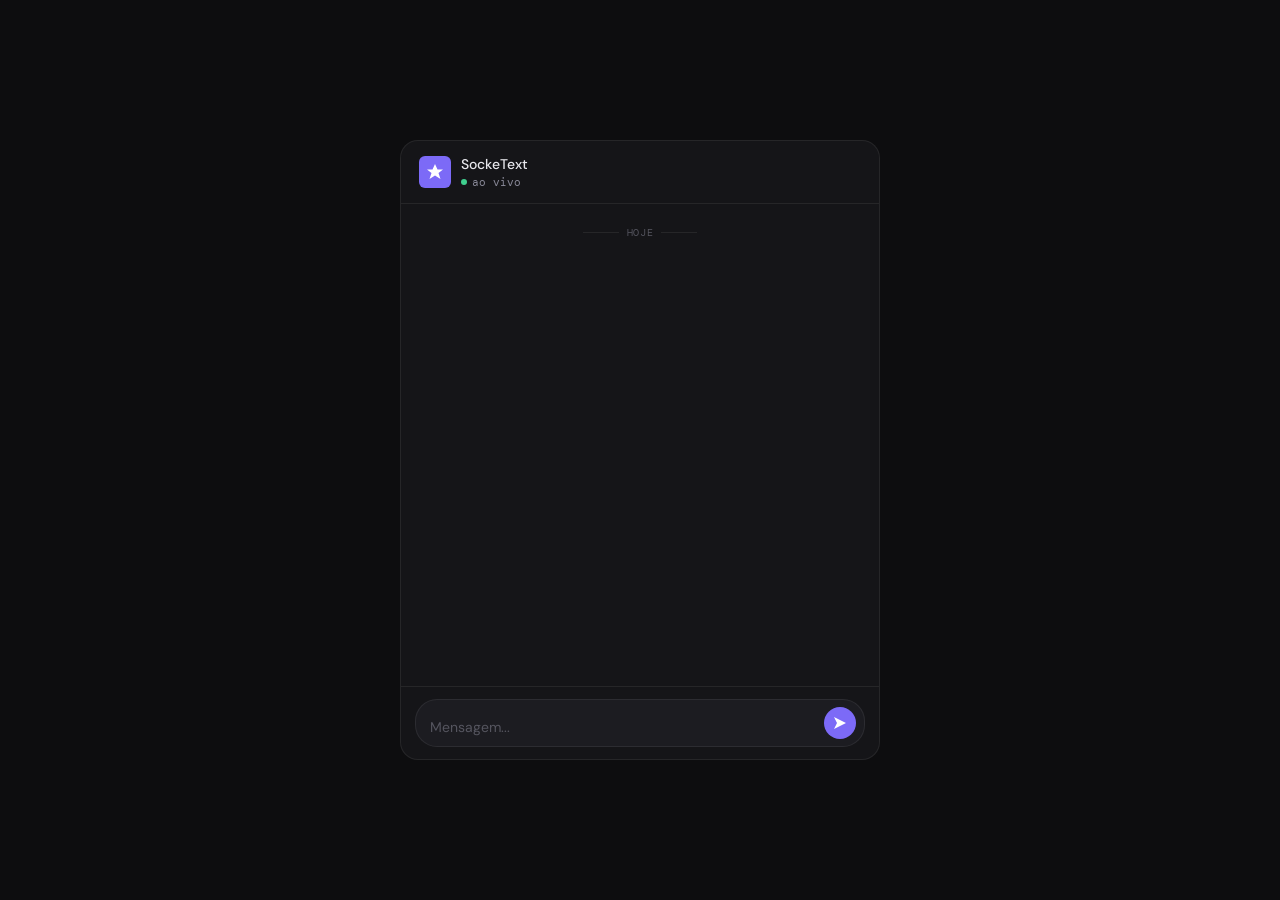
<file: index.html>
<!DOCTYPE html>
<html lang="pt-BR">
<head>
  <meta charset="UTF-8" />
  <meta name="viewport" content="width=device-width, initial-scale=1.0" />
  <title>SockeText</title>
  <link rel="stylesheet" href="style.css" />
</head>
<body>

  <div class="chat-wrapper">

    <div class="chat-header">
      <div class="header-logo">
        <svg width="20" height="20" viewBox="0 0 20 20" fill="none" aria-hidden="true">
          <path d="M10 2L12.5 7.5H18L13.5 11L15.5 17L10 13.5L4.5 17L6.5 11L2 7.5H7.5L10 2Z" fill="currentColor"/>
        </svg>
      </div>
      <div class="header-info">
        <span class="header-name">SockeText</span>
        <span class="header-status">
          <span class="status-dot" id="statusDot"></span>
          <span id="statusLabel">ao vivo</span>
        </span>
      </div>
    </div>

    <div class="chat-messages" id="messages" role="log" aria-live="polite" aria-label="Mensagens do chat">
      <div class="date-divider"><span>Hoje</span></div>
    </div>

    <div class="chat-footer">
      <div class="input-row" id="inputRow">
        <textarea
          class="msg-input"
          id="msgInput"
          placeholder="Mensagem..."
          rows="1"
          aria-label="Escreva sua mensagem"
        ></textarea>
        <button class="send-btn" id="sendBtn" aria-label="Enviar mensagem">
          <svg width="16" height="16" viewBox="0 0 16 16" fill="none" aria-hidden="true">
            <path d="M14 8L2 2L5 8L2 14L14 8Z" fill="currentColor"/>
          </svg>
        </button>
      </div>
    </div>

  </div>

  <script src="script.js"></script>
</body>
</html>
</file>
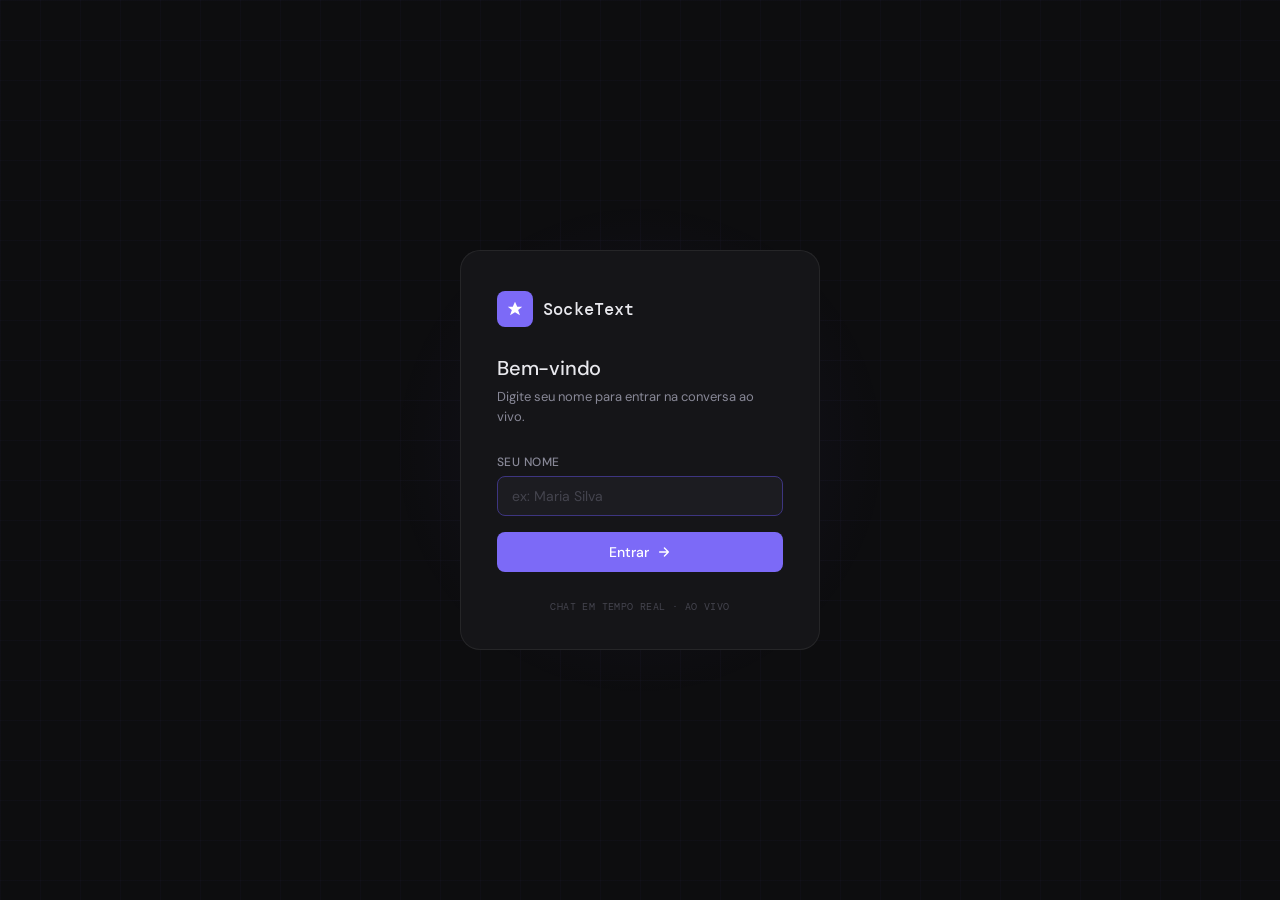
<file: frontend/templates/login.html>
<!DOCTYPE html>
<html lang="pt-BR">
<head>
  <meta charset="UTF-8" />
  <meta name="viewport" content="width=device-width, initial-scale=1.0" />
  <title>SockeText — Entrar</title>
  <link rel="preconnect" href="https://fonts.googleapis.com" />
  <link rel="preconnect" href="https://fonts.gstatic.com" crossorigin />
  <link href="https://fonts.googleapis.com/css2?family=DM+Sans:wght@400;500&family=DM+Mono:wght@500&display=swap" rel="stylesheet" />
  <style>
    *, *::before, *::after { box-sizing: border-box; margin: 0; padding: 0; }

    :root {
      --bg:        #0d0d0f;
      --surface:   #151518;
      --surface2:  #1c1c21;
      --border:    rgba(255,255,255,0.07);
      --border2:   rgba(255,255,255,0.14);
      --accent:    #7c6af7;
      --accent-dim:#3d3580;
      --text:      #e8e8ed;
      --text-2:    #888897;
      --text-3:    #44444e;
      --font:      'DM Sans', sans-serif;
      --font-mono: 'DM Mono', monospace;
      --radius-sm: 8px;
      --radius-md: 14px;
      --radius-lg: 20px;
    }

    body {
      font-family: var(--font);
      background: var(--bg);
      min-height: 100vh;
      display: flex;
      align-items: center;
      justify-content: center;
      padding: 1.5rem;
      overflow: hidden;
    }

    /* ── Background grid ── */
    body::before {
      content: '';
      position: fixed;
      inset: 0;
      background-image:
        linear-gradient(rgba(124,106,247,0.03) 1px, transparent 1px),
        linear-gradient(90deg, rgba(124,106,247,0.03) 1px, transparent 1px);
      background-size: 40px 40px;
      pointer-events: none;
    }

    /* ── Glow orb ── */
    body::after {
      content: '';
      position: fixed;
      width: 500px;
      height: 500px;
      background: radial-gradient(circle, rgba(124,106,247,0.08) 0%, transparent 70%);
      top: 50%;
      left: 50%;
      transform: translate(-50%, -50%);
      pointer-events: none;
    }

    /* ── Card ── */
    .card {
      position: relative;
      z-index: 1;
      background: var(--surface);
      border: 1px solid var(--border);
      border-radius: var(--radius-lg);
      padding: 40px 36px 36px;
      width: 100%;
      max-width: 360px;
      display: flex;
      flex-direction: column;
      gap: 28px;
      animation: fadeUp 0.4s ease both;
    }

    @keyframes fadeUp {
      from { opacity: 0; transform: translateY(16px); }
      to   { opacity: 1; transform: translateY(0); }
    }

    /* ── Logo ── */
    .logo {
      display: flex;
      align-items: center;
      gap: 10px;
    }

    .logo-icon {
      width: 36px;
      height: 36px;
      background: var(--accent);
      border-radius: var(--radius-sm);
      display: flex;
      align-items: center;
      justify-content: center;
      flex-shrink: 0;
    }

    .logo-icon svg { display: block; }

    .logo-name {
      font-family: var(--font-mono);
      font-size: 17px;
      font-weight: 500;
      color: var(--text);
      letter-spacing: 0.01em;
    }

    /* ── Heading ── */
    .heading { display: flex; flex-direction: column; gap: 6px; }

    .heading h1 {
      font-size: 20px;
      font-weight: 500;
      color: var(--text);
      letter-spacing: -0.01em;
    }

    .heading p {
      font-size: 13px;
      color: var(--text-2);
      line-height: 1.5;
    }

    /* ── Form ── */
    .form { display: flex; flex-direction: column; gap: 12px; }

    .field { display: flex; flex-direction: column; gap: 6px; }

    .field label {
      font-size: 12px;
      font-weight: 500;
      color: var(--text-2);
      letter-spacing: 0.04em;
      text-transform: uppercase;
    }

    .field input {
      background: var(--surface2);
      border: 1px solid var(--border);
      border-radius: var(--radius-sm);
      padding: 10px 14px;
      font-family: var(--font);
      font-size: 14px;
      color: var(--text);
      outline: none;
      transition: border-color 0.15s;
      width: 100%;
    }

    .field input::placeholder { color: var(--text-3); }

    .field input:focus { border-color: var(--accent-dim); }

/* ── Button ── */
    .btn-enter {
      margin-top: 4px;
      width: 100%;
      padding: 11px;
      border: none;
      border-radius: var(--radius-sm);
      background: var(--accent);
      color: #fff;
      font-family: var(--font);
      font-size: 14px;
      font-weight: 500;
      cursor: pointer;
      transition: background 0.15s, transform 0.1s;
      display: flex;
      align-items: center;
      justify-content: center;
      gap: 8px;
    }

    .btn-enter:hover  { background: #6a58e0; }
    .btn-enter:active { transform: scale(0.98); }

    .btn-enter svg { transition: transform 0.2s; }
    .btn-enter:hover svg { transform: translateX(3px); }

    /* ── Footer note ── */
    .card-footer {
      font-family: var(--font-mono);
      font-size: 10px;
      color: var(--text-3);
      text-align: center;
      letter-spacing: 0.04em;
    }
  </style>
</head>
<body>

  <div class="card" role="main">

    <div class="logo">
      <div class="logo-icon">
        <svg width="18" height="18" viewBox="0 0 20 20" fill="none" aria-hidden="true">
          <path d="M10 2L12.5 7.5H18L13.5 11L15.5 17L10 13.5L4.5 17L6.5 11L2 7.5H7.5L10 2Z" fill="#fff"/>
        </svg>
      </div>
      <span class="logo-name">SockeText</span>
    </div>

    <div class="heading">
      <h1>Bem-vindo</h1>
      <p>Digite seu nome para entrar na conversa ao vivo.</p>
    </div>

    <form class="form" method="POST" action="/login">
      <div class="field">
        <label for="nameInput">Seu nome</label>
        <input
          type="text"
          id="name"
          name="name"
          placeholder="ex: Maria Silva"
          maxlength="32"
          autocomplete="off"
          autocorrect="off"
          spellcheck="false"
          autofocus
          required
        />
      </div>

      <button class="btn-enter" type="submit">
        Entrar
        <svg width="14" height="14" viewBox="0 0 16 16" fill="none" aria-hidden="true">
          <path d="M3 8H13M13 8L8.5 3.5M13 8L8.5 12.5" stroke="currentColor" stroke-width="1.6" stroke-linecap="round" stroke-linejoin="round"/>
        </svg>
      </button>
    </form>

    <p class="card-footer">CHAT EM TEMPO REAL · AO VIVO</p>

  </div>



</body>
</html>
</file>
<file: style.css>
@import url('https://fonts.googleapis.com/css2?family=DM+Sans:wght@400;500&family=DM+Mono:wght@400;500&display=swap');

*, *::before, *::after {
  box-sizing: border-box;
  margin: 0;
  padding: 0;
}

:root {
  --bg:        #0d0d0f;
  --surface:   #151518;
  --surface2:  #1c1c21;
  --border:    rgba(255,255,255,0.07);
  --border2:   rgba(255,255,255,0.12);
  --accent:    #7c6af7;
  --accent-dim:#3d3580;
  --text:      #e8e8ed;
  --text-2:    #888897;
  --text-3:    #55555f;
  --bubble-out:#241f5e;
  --bubble-out-text: #ccc8ff;
  --radius-sm: 6px;
  --radius-md: 12px;
  --radius-lg: 18px;
  --font: 'DM Sans', sans-serif;
  --font-mono: 'DM Mono', monospace;
}

body {
  font-family: var(--font);
  background: var(--bg);
  display: flex;
  align-items: center;
  justify-content: center;
  min-height: 100vh;
  padding: 1rem;
}

/* ── Wrapper ── */
.chat-wrapper {
  display: flex;
  flex-direction: column;
  width: 100%;
  max-width: 480px;
  height: 620px;
  background: var(--surface);
  border: 1px solid var(--border);
  border-radius: var(--radius-lg);
  overflow: hidden;
}

/* ── Header ── */
.chat-header {
  display: flex;
  align-items: center;
  gap: 10px;
  padding: 14px 18px;
  border-bottom: 1px solid var(--border);
  flex-shrink: 0;
}

.header-logo {
  width: 32px;
  height: 32px;
  border-radius: var(--radius-sm);
  background: var(--accent);
  display: flex;
  align-items: center;
  justify-content: center;
  color: #fff;
  flex-shrink: 0;
}

.header-info {
  display: flex;
  flex-direction: column;
  gap: 2px;
}

.header-name {
  font-size: 14px;
  font-weight: 500;
  color: var(--text);
  letter-spacing: 0.01em;
}

.header-status {
  display: flex;
  align-items: center;
  gap: 5px;
  font-family: var(--font-mono);
  font-size: 11px;
  color: var(--text-2);
}

.status-dot {
  width: 6px;
  height: 6px;
  border-radius: 50%;
  background: #3fcf8e;
  flex-shrink: 0;
  animation: pulse 2s infinite;
}

@keyframes pulse {
  0%, 100% { opacity: 1; }
  50%       { opacity: 0.4; }
}

/* ── Messages ── */
.chat-messages {
  flex: 1;
  overflow-y: auto;
  padding: 18px 16px;
  display: flex;
  flex-direction: column;
  gap: 10px;
  scrollbar-width: thin;
  scrollbar-color: var(--border2) transparent;
}

.chat-messages::-webkit-scrollbar       { width: 4px; }
.chat-messages::-webkit-scrollbar-track { background: transparent; }
.chat-messages::-webkit-scrollbar-thumb { background: var(--border2); border-radius: 4px; }

.date-divider {
  display: flex;
  align-items: center;
  gap: 8px;
  align-self: center;
  margin: 4px 0 8px;
}

.date-divider::before,
.date-divider::after {
  content: '';
  width: 36px;
  height: 1px;
  background: var(--border);
}

.date-divider span {
  font-family: var(--font-mono);
  font-size: 10px;
  letter-spacing: 0.06em;
  text-transform: uppercase;
  color: var(--text-3);
}

/* ── Rows ── */
.msg-row {
  display: flex;
  flex-direction: column;
  max-width: 75%;
}

.msg-row.incoming { align-self: flex-start; }
.msg-row.outgoing { align-self: flex-end; align-items: flex-end; }

.msg-sender {
  font-size: 11px;
  font-weight: 500;
  color: var(--accent);
  margin-bottom: 3px;
  padding-left: 2px;
  letter-spacing: 0.02em;
}

.msg-row.outgoing .msg-sender { display: none; }

.msg-bubble {
  padding: 9px 13px;
  font-size: 14px;
  line-height: 1.55;
  word-break: break-word;
}

.msg-row.incoming .msg-bubble {
  background: var(--surface2);
  color: var(--text);
  border: 1px solid var(--border);
  border-radius: 4px var(--radius-md) var(--radius-md) var(--radius-md);
}

.msg-row.outgoing .msg-bubble {
  background: var(--bubble-out);
  color: var(--bubble-out-text);
  border: 1px solid rgba(124,106,247,0.2);
  border-radius: var(--radius-md) 4px var(--radius-md) var(--radius-md);
}

.msg-time {
  font-family: var(--font-mono);
  font-size: 10px;
  color: var(--text-3);
  margin-top: 4px;
  padding: 0 2px;
}

/* ── Typing indicator ── */
.typing-indicator {
  display: flex;
  align-items: center;
  gap: 4px;
  padding: 10px 13px;
  background: var(--surface2);
  border: 1px solid var(--border);
  border-radius: 4px var(--radius-md) var(--radius-md) var(--radius-md);
  width: fit-content;
}

.typing-dot {
  width: 5px;
  height: 5px;
  border-radius: 50%;
  background: var(--text-3);
  animation: typingBounce 1.2s infinite;
}

.typing-dot:nth-child(2) { animation-delay: 0.2s; }
.typing-dot:nth-child(3) { animation-delay: 0.4s; }

@keyframes typingBounce {
  0%, 60%, 100% { transform: translateY(0); opacity: 0.5; }
  30%           { transform: translateY(-4px); opacity: 1; }
}

/* ── Footer / Input ── */
.chat-footer {
  padding: 12px 14px;
  border-top: 1px solid var(--border);
  flex-shrink: 0;
}

.input-row {
  display: flex;
  align-items: flex-end;
  gap: 8px;
  background: var(--surface2);
  border: 1px solid var(--border);
  border-radius: 22px;
  padding: 7px 8px 7px 14px;
  transition: border-color 0.15s;
}

.input-row:focus-within {
  border-color: var(--accent-dim);
}

.msg-input {
  flex: 1;
  border: none;
  background: transparent;
  font-size: 14px;
  font-family: var(--font);
  color: var(--text);
  resize: none;
  outline: none;
  min-height: 22px;
  max-height: 100px;
  line-height: 1.55;
}

.msg-input::placeholder { color: var(--text-3); }

.send-btn {
  width: 32px;
  height: 32px;
  border-radius: 50%;
  border: none;
  background: var(--accent);
  cursor: pointer;
  display: flex;
  align-items: center;
  justify-content: center;
  color: #fff;
  flex-shrink: 0;
  transition: background 0.15s, transform 0.1s;
}

.send-btn:hover  { background: #6a58e0; }
.send-btn:active { transform: scale(0.94); }
</file>
